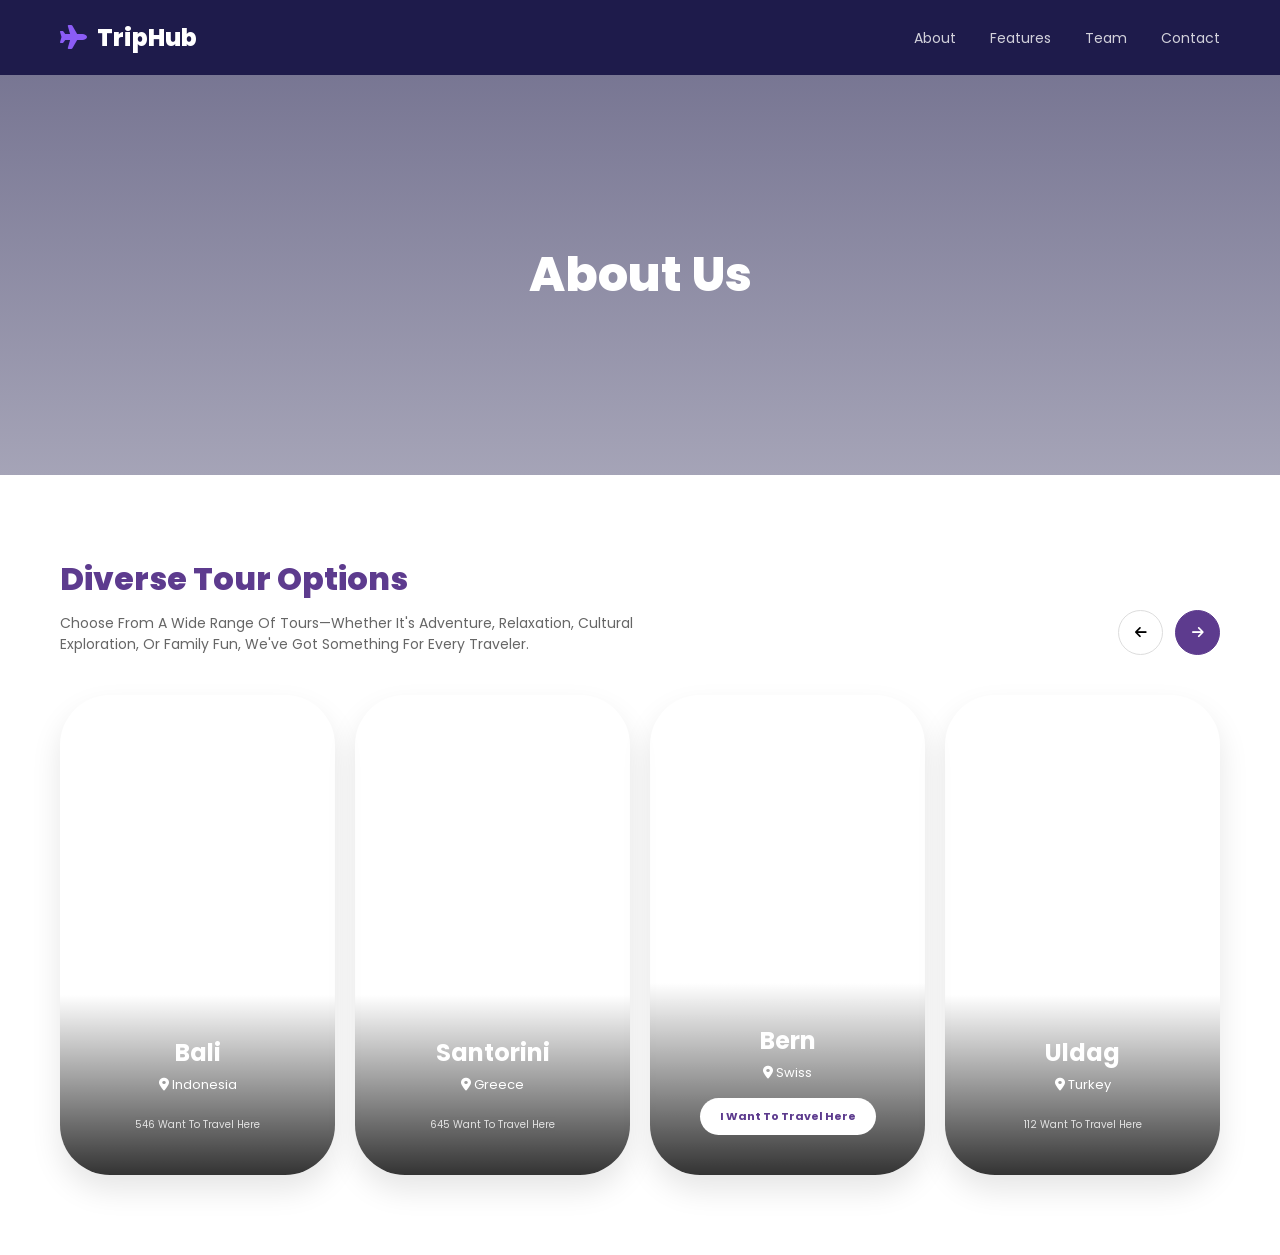
<file: index.html>
<!DOCTYPE html>
<html lang="en">
<head>
    <meta charset="UTF-8">
    <meta name="viewport" content="width=device-width, initial-scale=1.0">
    <title>TripHub - Diverse Tour Options</title>
    <link href="https://fonts.googleapis.com/css2?family=Poppins:wght@400;600;800&display=swap" rel="stylesheet">
    <link rel="stylesheet" href="https://cdnjs.cloudflare.com/ajax/libs/font-awesome/6.0.0/css/all.min.css">
    
    <style>
        /* --- CORE STYLES --- */
        :root {
            --primary-purple: #5D3B8E;
            --dark-navy: #1e1b4b;
            --text-muted: #666;
            --white: #ffffff;
        }

        * {
            margin: 0;
            padding: 0;
            box-sizing: border-box;
            font-family: 'Poppins', sans-serif;
        }

        body { background-color: var(--white); overflow-x: hidden; }

        .container {
            max-width: 1200px;
            margin: 0 auto;
            padding: 0 20px;
        }

        /* --- NAVIGATION --- */
        .header {
            background-color: var(--dark-navy);
            padding: 20px 0;
            color: var(--white);
            position: sticky;
            top: 0;
            z-index: 1000;
        }

        .header-container {
            display: flex;
            justify-content: space-between;
            align-items: center;
        }

        .logo { font-size: 24px; font-weight: 800; display: flex; align-items: center; gap: 10px; }
        .plane-icon { color: #8b5cf6; }

        .nav-menu a {
            color: rgba(255, 255, 255, 0.8);
            text-decoration: none;
            margin-left: 30px;
            font-size: 14px;
            transition: 0.3s;
        }

        .nav-menu a:hover { color: var(--white); }

        /* --- HERO SECTION --- */
        .hero {
            height: 400px;
            background: linear-gradient(rgba(30, 27, 75, 0.6), rgba(30, 27, 75, 0.4)), 
                        url('https://images.unsplash.com/photo-1488646953014-85cb44e25828?w=1600&q=80');
            background-size: cover;
            background-position: center;
            display: flex;
            align-items: center;
            justify-content: center;
            color: var(--white);
            text-align: center;
        }

        .hero-title { font-size: 48px; font-weight: 800; }

        /* --- DIVERSE TOUR OPTIONS (THE PILL CARDS) --- */
        .tour-options { padding: 80px 0; }

        .section-header-flex {
            display: flex;
            justify-content: space-between;
            align-items: flex-end;
            margin-bottom: 40px;
        }

        .section-title { color: var(--primary-purple); font-size: 32px; font-weight: 800; margin-bottom: 10px; }
        .section-subtitle { color: var(--text-muted); max-width: 600px; font-size: 14px; }

        .slider-controls { display: flex; gap: 12px; }
        .ctrl-btn {
            width: 45px;
            height: 45px;
            border-radius: 50%;
            border: 1px solid #ddd;
            background: white;
            cursor: pointer;
            display: flex;
            align-items: center;
            justify-content: center;
        }

        .ctrl-btn.active { background: var(--primary-purple); color: white; border-color: var(--primary-purple); }

        /* The Grid Layout */
        .tours-grid {
            display: flex;
            justify-content: space-between;
            gap: 20px;
        }

        .tour-card { flex: 1; transition: 0.3s; }
        .tour-card:hover { transform: translateY(-10px); }

        /* PILL SHAPE LOGIC */
        .tour-img-wrapper {
            height: 480px;
            border-radius: 50px; /* The pill effect */
            background-size: cover;
            background-position: center;
            position: relative;
            overflow: hidden;
            box-shadow: 0 15px 30px rgba(0,0,0,0.1);
        }

        .tour-overlay {
            position: absolute;
            bottom: 0;
            width: 100%;
            padding: 40px 20px;
            background: linear-gradient(transparent, rgba(0,0,0,0.8));
            color: white;
            text-align: center;
        }

        .tour-overlay h3 { font-size: 24px; font-weight: 700; margin-bottom: 5px; }
        .location { font-size: 13px; margin-bottom: 15px; display: block; }
        
        .travel-btn {
            background: white;
            color: var(--primary-purple);
            border: none;
            padding: 10px 20px;
            border-radius: 25px;
            font-size: 11px;
            font-weight: 700;
            cursor: pointer;
        }

        .stats-text { font-size: 10px; opacity: 0.8; }

        /* --- RESPONSIVE --- */
        @media (max-width: 992px) {
            .tours-grid { flex-wrap: wrap; }
            .tour-card { flex: 0 0 calc(50% - 10px); margin-bottom: 20px; }
        }
        @media (max-width: 600px) {
            .tour-card { flex: 0 0 100%; }
            .section-header-flex { flex-direction: column; align-items: flex-start; gap: 20px; }
        }
    </style>
</head>
<body>

    <header class="header">
        <div class="container header-container">
            <div class="logo">
                <span class="plane-icon"><i class="fas fa-plane"></i></span>
                <span>TripHub</span>
            </div>
            <nav class="nav-menu">
                <a href="#">About</a>
                <a href="#">Features</a>
                <a href="#">Team</a>
                <a href="#">Contact</a>
            </nav>
        </div>
    </header>

    <section class="hero">
        <h1 class="hero-title">About Us</h1>
    </section>

    <section class="tour-options">
        <div class="container">
            
            <div class="section-header-flex">
                <div class="header-content">
                    <h2 class="section-title">Diverse Tour Options</h2>
                    <p class="section-subtitle">Choose From A Wide Range Of Tours—Whether It's Adventure, Relaxation, Cultural Exploration, Or Family Fun, We've Got Something For Every Traveler.</p>
                </div>
                <div class="slider-controls">
                    <button class="ctrl-btn"><i class="fas fa-arrow-left"></i></button>
                    <button class="ctrl-btn active"><i class="fas fa-arrow-right"></i></button>
                </div>
            </div>

            <div class="tours-grid">
                <div class="tour-card">
                    <div class="tour-img-wrapper" style="background-image: url('https://images.unsplash.com/photo-1537996194471-e657df975ab4?w=500&q=80');">
                        <div class="tour-overlay">
                            <h3>Bali</h3>
                            <span class="location"><i class="fas fa-map-marker-alt"></i> Indonesia</span>
                            <span class="stats-text">546 Want To Travel Here</span>
                        </div>
                    </div>
                </div>

                <div class="tour-card">
                    <div class="tour-img-wrapper" style="background-image: url('https://images.unsplash.com/photo-1570077188670-e3a8d69ac628?w=500&q=80');">
                        <div class="tour-overlay">
                            <h3>Santorini</h3>
                            <span class="location"><i class="fas fa-map-marker-alt"></i> Greece</span>
                            <span class="stats-text">645 Want To Travel Here</span>
                        </div>
                    </div>
                </div>

                <div class="tour-card">
                    <div class="tour-img-wrapper" style="background-image: url('https://images.unsplash.com/photo-1534447677768-be436bb09401?w=500&q=80');">
                        <div class="tour-overlay">
                            <h3>Bern</h3>
                            <span class="location"><i class="fas fa-map-marker-alt"></i> Swiss</span>
                            <button class="travel-btn">I Want To Travel Here</button>
                        </div>
                    </div>
                </div>

                <div class="tour-card">
                    <div class="tour-img-wrapper" style="background-image: url('https://images.unsplash.com/photo-1524231757912-21f4fe3a7200?w=500&q=80');">
                        <div class="tour-overlay">
                            <h3>Uldag</h3>
                            <span class="location"><i class="fas fa-map-marker-alt"></i> Turkey</span>
                            <span class="stats-text">112 Want To Travel Here</span>
                        </div>
                    </div>
                </div>
            </div>

        </div>
    </section>

</body>
</html>
</file>
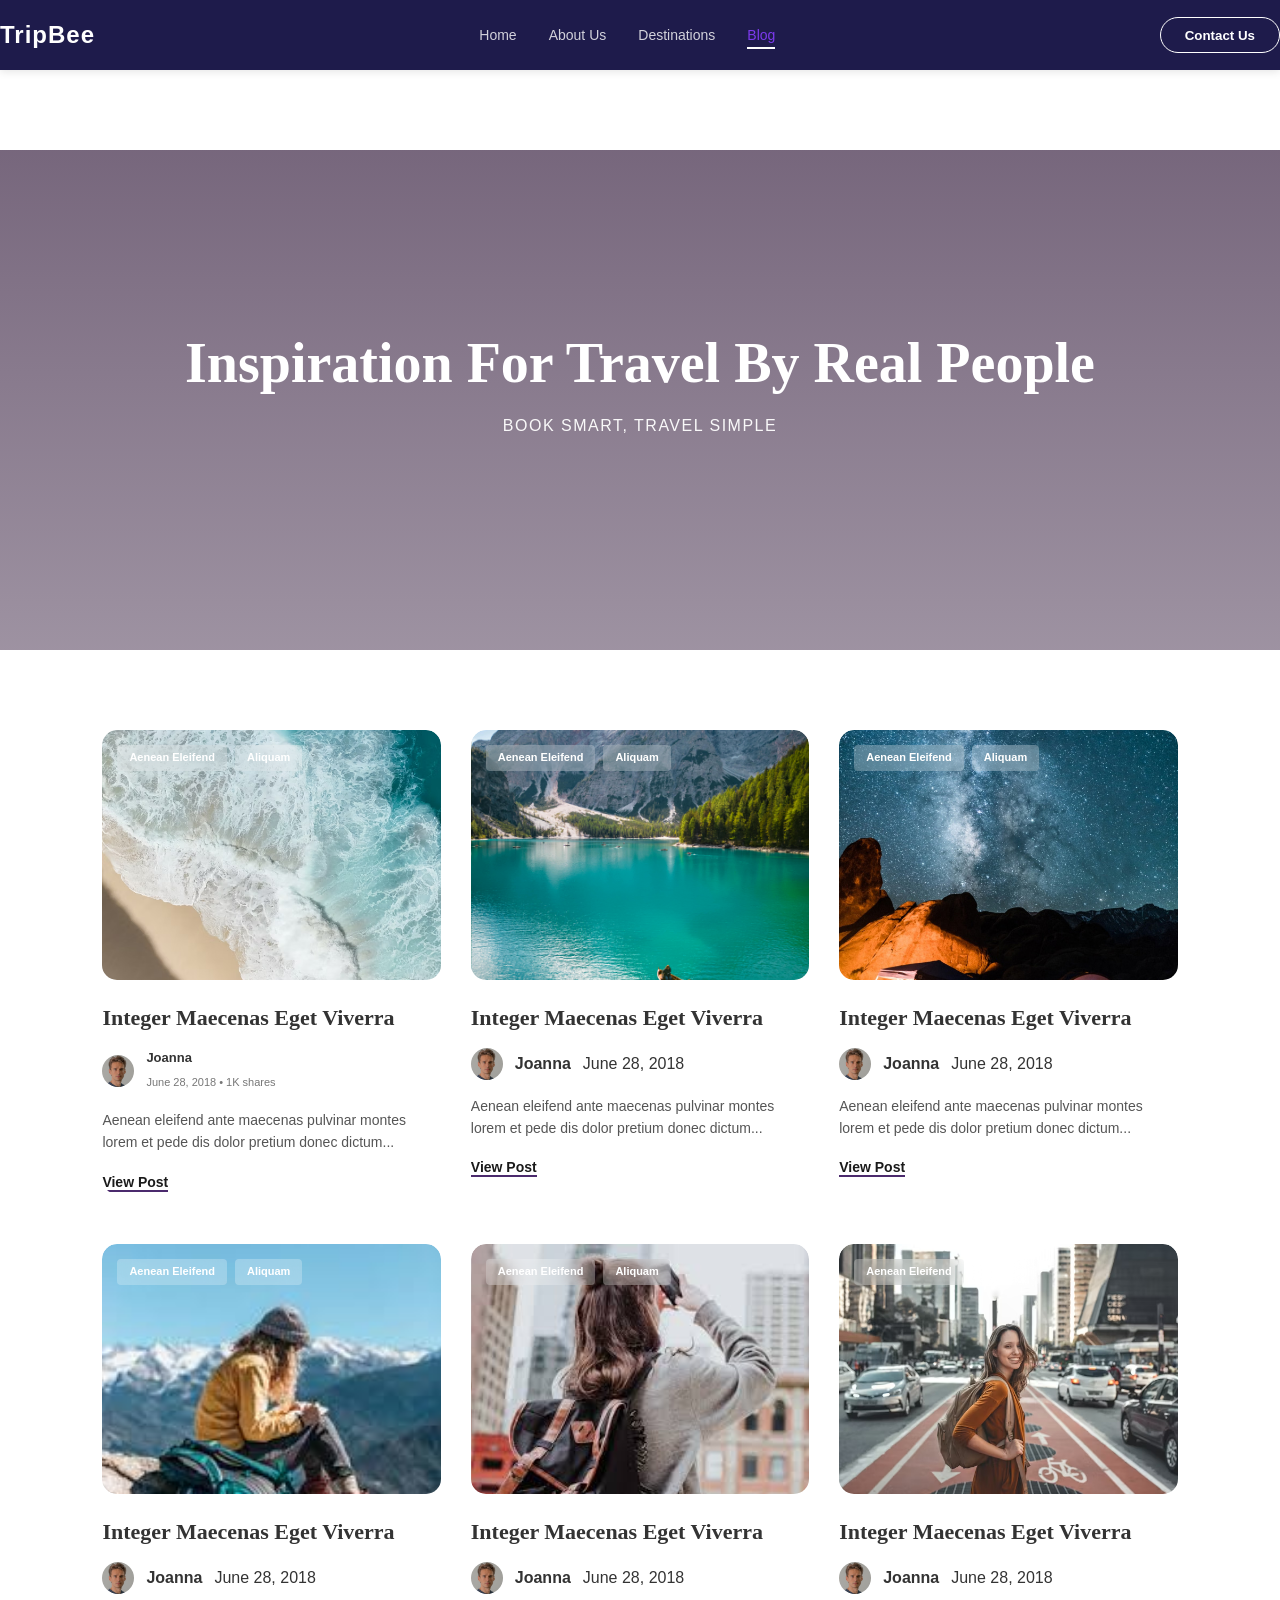
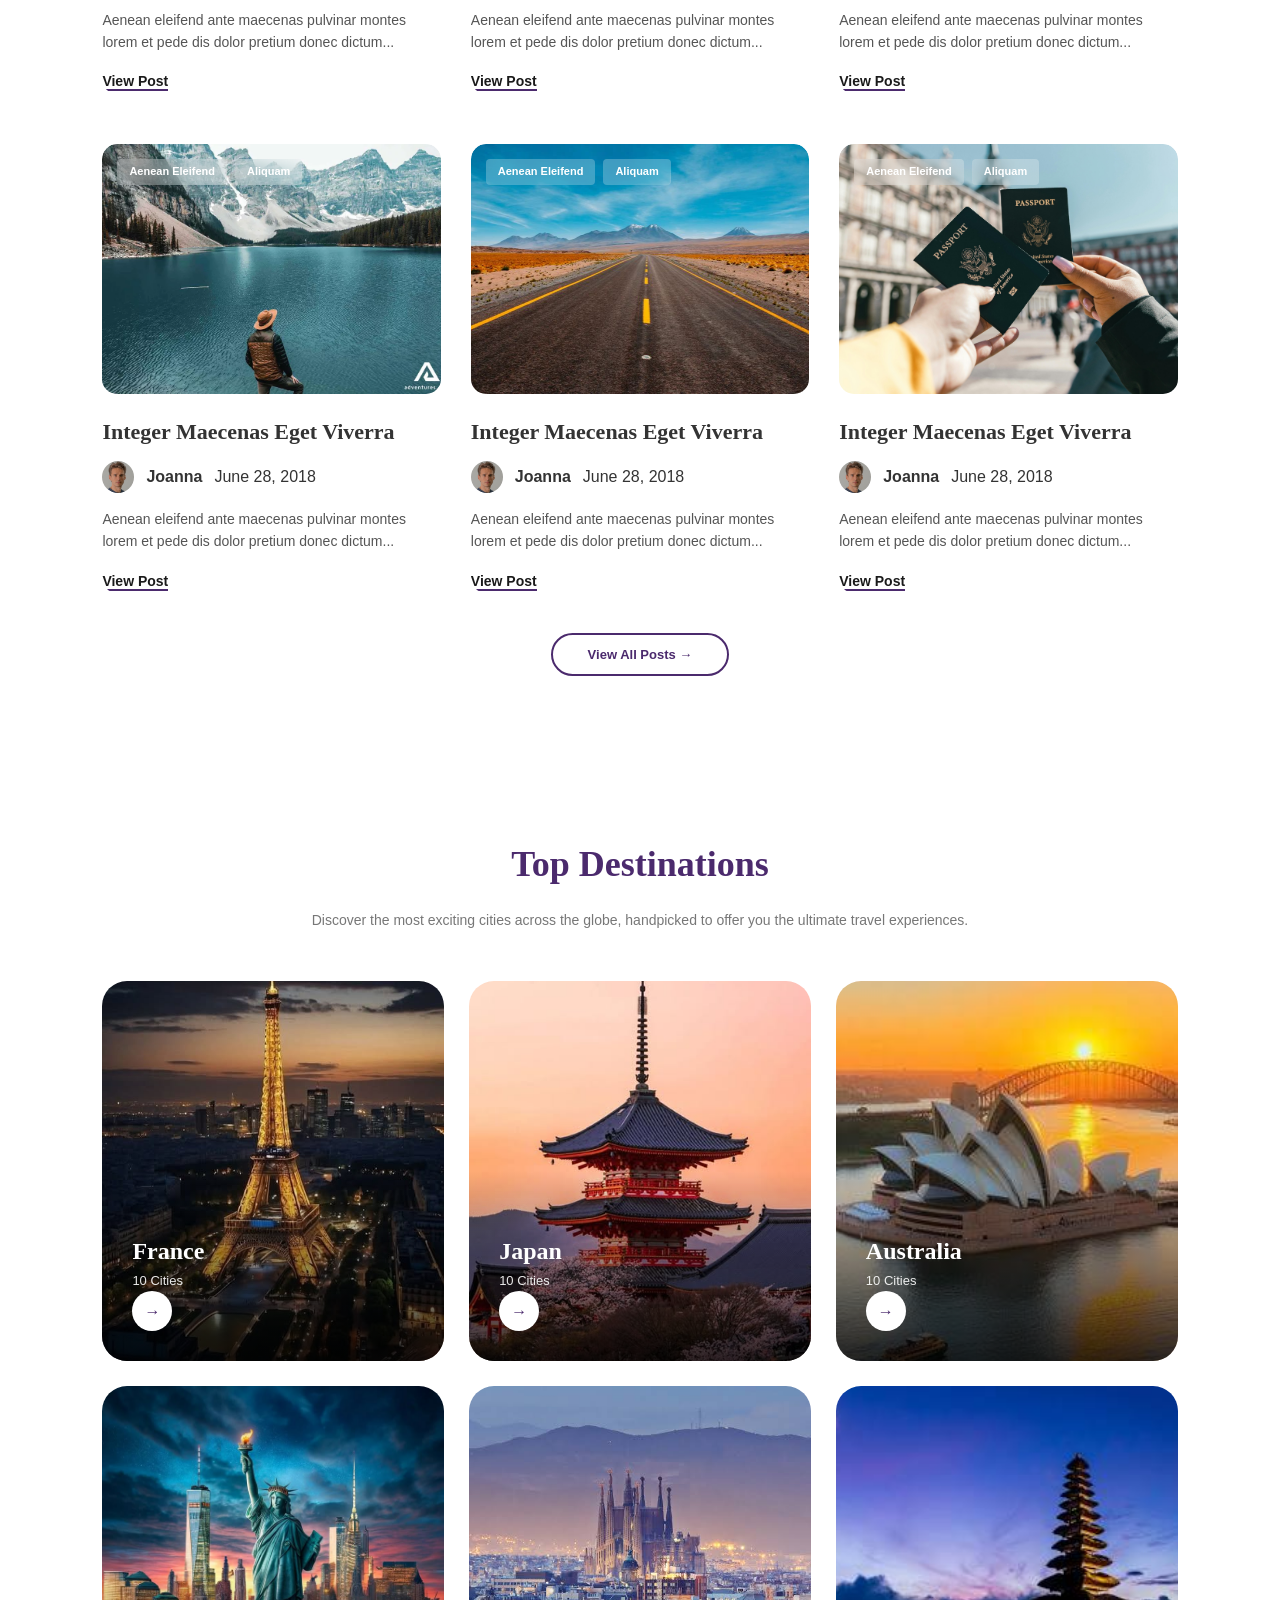
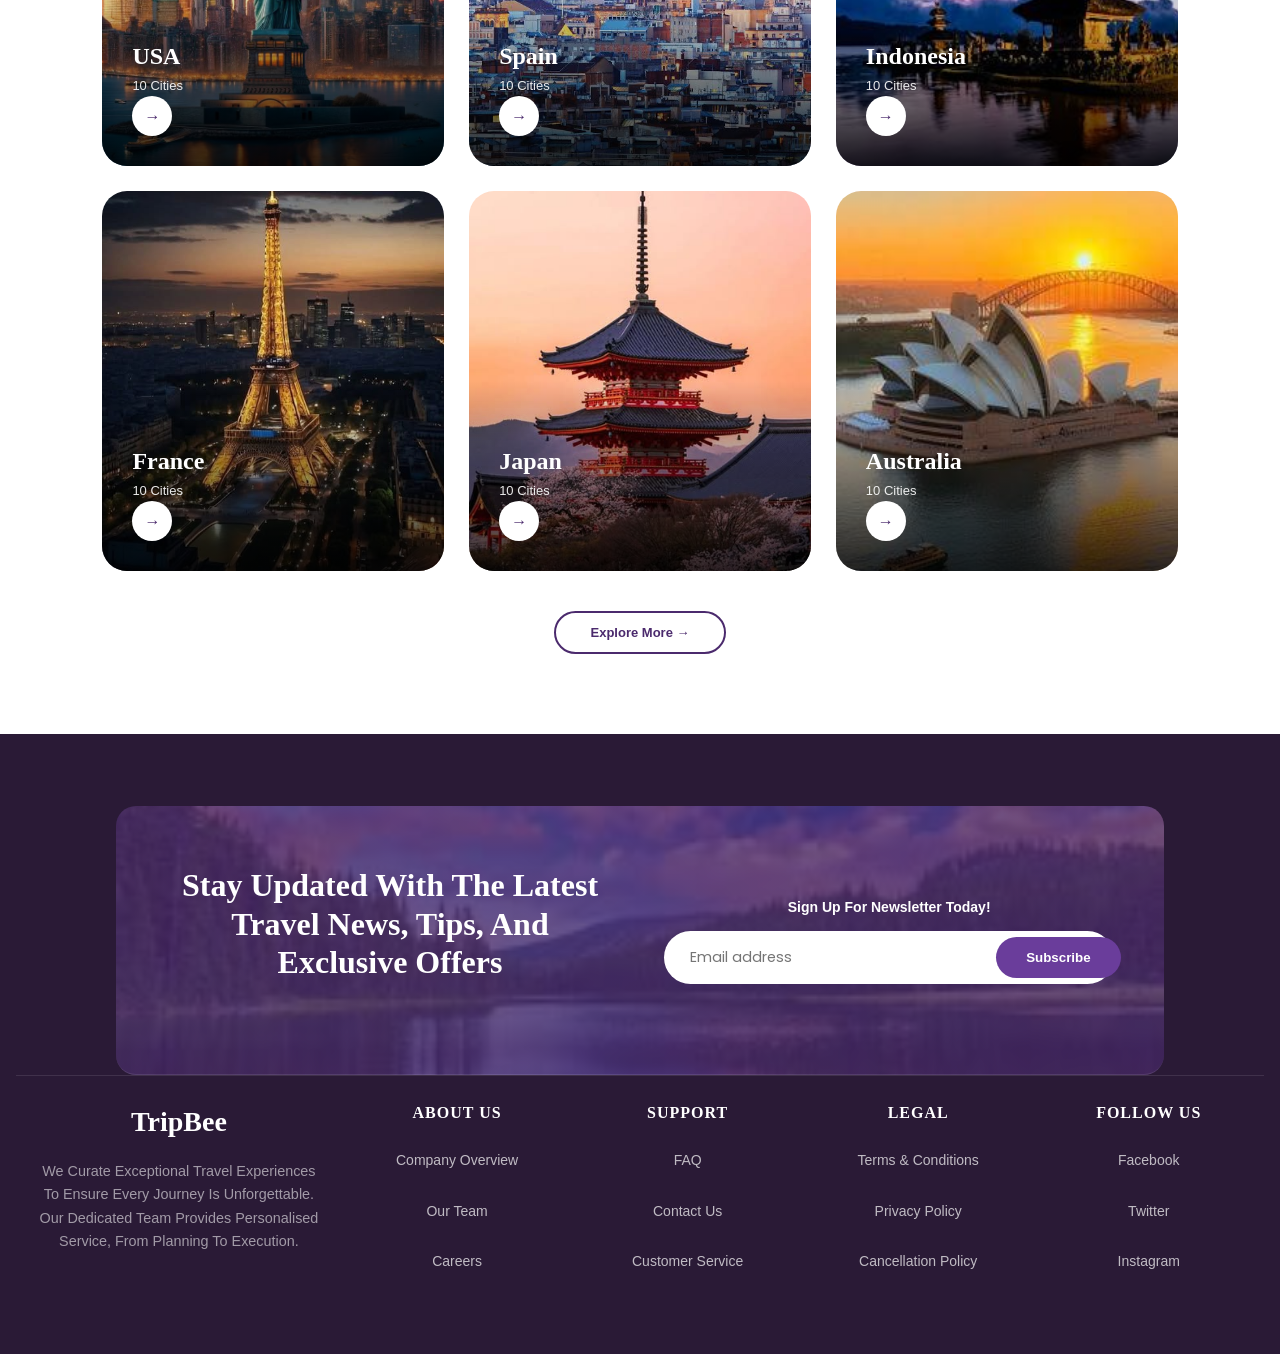
<file: blog.html>
<!DOCTYPE html>
<html lang="en">
<head>
    <meta charset="UTF-8">
    <meta name="viewport" content="width=device-width, initial-scale=1.0">
    <title>TripBee | Travel Inspiration & Destinations</title>
    <link rel="stylesheet" href="style.css">
    <link href="https://fonts.googleapis.com/css2?family=Poppins:wght@300;400;500;600;700;800;900&display=swap" rel="stylesheet">
</head>
<body>

    <header class="navbar">
        <div class="logo">TripBee</div>
        <nav aria-label="Main Navigation">
            <ul class="nav-links">
                <li><a href="index.html">Home</a></li>
                <li><a href="about.html">About Us</a></li>
                <li><a href="#">Destinations</a></li>
                <li><a href="blog.html" class="active">Blog</a></li>
            </ul>
        </nav>
        <button class="btn-contact">Contact Us</button>
    </header>

    <section class="hero">
        <div class="hero-content">
            <h1>Inspiration For Travel By Real People</h1>
            <p>Book Smart, Travel Simple</p>
        </div>
    </section>

    <section class="blog-container">
        <div class="blog-grid">
            <article class="blog-card">
                <div class="card-img" style="background-image: url('images/card1.avif');">
                    <div class="tags">
                        <span class="tag">Aenean Eleifend</span>
                        <span class="tag">Aliquam</span>
                    </div>
                </div>
                <div class="card-body">
                    <h3>Integer Maecenas Eget Viverra</h3>
                    <div class="meta">
                        <img src="images/joanna.webp" alt="Joanna's profile" class="author-img">
                        <div class="meta-info">
                            <strong>Joanna</strong> 
                            <span>June 28, 2018 • 1K shares</span>
                        </div>
                    </div>
                    <p>Aenean eleifend ante maecenas pulvinar montes lorem et pede dis dolor pretium donec dictum...</p>
                    <a href="#" class="view-post">View Post</a>
                </div>
            </article>

            <article class="blog-card">
                <div class="card-img" style="background-image: url('images/card2.jpg');">
                    <div class="tags"><span class="tag">Aenean Eleifend</span><span class="tag">Aliquam</span></div>
                </div>
                <div class="card-body">
                    <h3>Integer Maecenas Eget Viverra</h3>
                    <div class="meta"><img src="images/joanna.webp" alt="author" class="author-img"><strong>Joanna</strong> <span>June 28, 2018</span></div>
                    <p>Aenean eleifend ante maecenas pulvinar montes lorem et pede dis dolor pretium donec dictum...</p>
                    <a href="#" class="view-post">View Post</a>
                </div>
            </article>

            <article class="blog-card">
                <div class="card-img" style="background-image: url('images/card3.jpg');">
                    <div class="tags"><span class="tag">Aenean Eleifend</span><span class="tag">Aliquam</span></div>
                </div>
                <div class="card-body">
                    <h3>Integer Maecenas Eget Viverra</h3>
                    <div class="meta"><img src="images/joanna.webp" alt="author" class="author-img"><strong>Joanna</strong> <span>June 28, 2018</span></div>
                    <p>Aenean eleifend ante maecenas pulvinar montes lorem et pede dis dolor pretium donec dictum...</p>
                    <a href="#" class="view-post">View Post</a>
                </div>
            </article>

            <article class="blog-card">
                <div class="card-img" style="background-image: url('images/card4.jpg');">
                    <div class="tags"><span class="tag">Aenean Eleifend</span><span class="tag">Aliquam</span></div>
                </div>
                <div class="card-body">
                    <h3>Integer Maecenas Eget Viverra</h3>
                    <div class="meta"><img src="images/joanna.webp" alt="author" class="author-img"><strong>Joanna</strong> <span>June 28, 2018</span></div>
                    <p>Aenean eleifend ante maecenas pulvinar montes lorem et pede dis dolor pretium donec dictum...</p>
                    <a href="#" class="view-post">View Post</a>
                </div>
            </article>

            <article class="blog-card">
                <div class="card-img" style="background-image: url('images/card5.jpg');">
                    <div class="tags"><span class="tag">Aenean Eleifend</span><span class="tag">Aliquam</span></div>
                </div>
                <div class="card-body">
                    <h3>Integer Maecenas Eget Viverra</h3>
                    <div class="meta"><img src="images/joanna.webp" alt="author" class="author-img"><strong>Joanna</strong> <span>June 28, 2018</span></div>
                    <p>Aenean eleifend ante maecenas pulvinar montes lorem et pede dis dolor pretium donec dictum...</p>
                    <a href="#" class="view-post">View Post</a>
                </div>
            </article>

            <article class="blog-card">
                <div class="card-img" style="background-image: url('images/card6.avif');">
                    <div class="tags"><span class="tag">Aenean Eleifend</span><span class="tag">Aliquam</span></div>
                </div>
                <div class="card-body">
                    <h3>Integer Maecenas Eget Viverra</h3>
                    <div class="meta"><img src="images/joanna.webp" alt="author" class="author-img"><strong>Joanna</strong> <span>June 28, 2018</span></div>
                    <p>Aenean eleifend ante maecenas pulvinar montes lorem et pede dis dolor pretium donec dictum...</p>
                    <a href="#" class="view-post">View Post</a>
                </div>
            </article>

            <article class="blog-card">
                <div class="card-img" style="background-image: url('images/card7.webp');">
                    <div class="tags"><span class="tag">Aenean Eleifend</span><span class="tag">Aliquam</span></div>
                </div>
                <div class="card-body">
                    <h3>Integer Maecenas Eget Viverra</h3>
                    <div class="meta"><img src="images/joanna.webp" alt="author" class="author-img"><strong>Joanna</strong> <span>June 28, 2018</span></div>
                    <p>Aenean eleifend ante maecenas pulvinar montes lorem et pede dis dolor pretium donec dictum...</p>
                    <a href="#" class="view-post">View Post</a>
                </div>
            </article>

            <article class="blog-card">
                <div class="card-img" style="background-image: url('images/card8.jpg');">
                    <div class="tags"><span class="tag">Aenean Eleifend</span><span class="tag">Aliquam</span></div>
                </div>
                <div class="card-body">
                    <h3>Integer Maecenas Eget Viverra</h3>
                    <div class="meta"><img src="images/joanna.webp" alt="author" class="author-img"><strong>Joanna</strong> <span>June 28, 2018</span></div>
                    <p>Aenean eleifend ante maecenas pulvinar montes lorem et pede dis dolor pretium donec dictum...</p>
                    <a href="#" class="view-post">View Post</a>
                </div>
            </article>

            <article class="blog-card">
                <div class="card-img" style="background-image: url('images/card9.jpg');">
                    <div class="tags"><span class="tag">Aenean Eleifend</span><span class="tag">Aliquam</span></div>
                </div>
                <div class="card-body">
                    <h3>Integer Maecenas Eget Viverra</h3>
                    <div class="meta"><img src="images/joanna.webp" alt="author" class="author-img"><strong>Joanna</strong> <span>June 28, 2018</span></div>
                    <p>Aenean eleifend ante maecenas pulvinar montes lorem et pede dis dolor pretium donec dictum...</p>
                    <a href="#" class="view-post">View Post</a>
                </div>
            </article>
        </div>
        <div class="center-btn">
            <button class="btn-purple-outline">View All Posts &rarr;</button>
        </div>
    </section>

    <section class="destinations">
        <div class="destinations-header">
            <h2>Top Destinations</h2>
            <p>Discover the most exciting cities across the globe, handpicked to offer you the ultimate travel experiences.</p>
        </div>
        <div class="destination-grid">
            <div class="dest-card" style="background-image: url('images/france.jpg');">
                <div class="dest-overlay">
                    <div class="dest-info"><h3>France</h3><p>10 Cities</p></div>
                    <div class="dest-arrow">&rarr;</div>
                </div>
            </div>
            <div class="dest-card" style="background-image: url('images/japan.jpg');">
                <div class="dest-overlay">
                    <div class="dest-info"><h3>Japan</h3><p>10 Cities</p></div>
                    <div class="dest-arrow">&rarr;</div>
                </div>
            </div>
            <div class="dest-card" style="background-image: url('images/australia.jpg');">
                <div class="dest-overlay">
                    <div class="dest-info"><h3>Australia</h3><p>10 Cities</p></div>
                    <div class="dest-arrow">&rarr;</div>
                </div>
            </div>
            <div class="dest-card" style="background-image: url('images/usa.jpg');">
                <div class="dest-overlay">
                    <div class="dest-info"><h3>USA</h3><p>10 Cities</p></div>
                    <div class="dest-arrow">&rarr;</div>
                </div>
            </div>
            <div class="dest-card" style="background-image: url('images/spain.jpg');">
                <div class="dest-overlay">
                    <div class="dest-info"><h3>Spain</h3><p>10 Cities</p></div>
                    <div class="dest-arrow">&rarr;</div>
                </div>
            </div>
            <div class="dest-card" style="background-image: url('images/indonesia.jpg');">
                <div class="dest-overlay">
                    <div class="dest-info"><h3>Indonesia</h3><p>10 Cities</p></div>
                    <div class="dest-arrow">&rarr;</div>
                </div>
            </div>
            <div class="dest-card" style="background-image: url('images/france.jpg');">
                <div class="dest-overlay">
                    <div class="dest-info"><h3>France</h3><p>10 Cities</p></div>
                    <div class="dest-arrow">&rarr;</div>
                </div>
            </div>
            <div class="dest-card" style="background-image: url('images/japan.jpg');">
                <div class="dest-overlay">
                    <div class="dest-info"><h3>Japan</h3><p>10 Cities</p></div>
                    <div class="dest-arrow">&rarr;</div>
                </div>
            </div>
            <div class="dest-card" style="background-image: url('images/australia.jpg');">
                <div class="dest-overlay">
                    <div class="dest-info"><h3>Australia</h3><p>10 Cities</p></div>
                    <div class="dest-arrow">&rarr;</div>
                </div>
            </div>
        </div>
        <div class="center-btn">
            <button class="btn-purple-outline">Explore More &rarr;</button>
        </div>
    </section>

   <footer class="footer">
    <div class="newsletter-section">
        <div class="newsletter-content">
            <div class="newsletter-text">
                <h2>Stay Updated With The Latest Travel News, Tips, And Exclusive Offers</h2>
            </div>
            <div class="newsletter-form-container">
                <p>Sign Up For Newsletter Today!</p>
                <form class="subscribe-box">
                    <input type="email" placeholder="Email address" required>
                    <button type="submit">Subscribe</button>
                </form>
            </div>
        </div>
    </div>

    <div class="footer-bottom">
        <div class="footer-links">
            <div class="footer-col brand">
                <h3>TripBee</h3>
                <p>We Curate Exceptional Travel Experiences To Ensure Every Journey Is Unforgettable. Our Dedicated Team Provides Personalised Service, From Planning To Execution.</p>
            </div>
            <div class="footer-col">
                <h4>About us</h4>
                <ul>
                    <li><a href="#">Company Overview</a></li>
                    <li><a href="#">Our Team</a></li>
                    <li><a href="#">Careers</a></li>
                </ul>
            </div>
            <div class="footer-col">
                <h4>Support</h4>
                <ul>
                    <li><a href="#">FAQ</a></li>
                    <li><a href="#">Contact Us</a></li>
                    <li><a href="#">Customer Service</a></li>
                </ul>
            </div>
            <div class="footer-col">
                <h4>legal</h4>
                <ul>
                    <li><a href="#">Terms & Conditions</a></li>
                    <li><a href="#">Privacy Policy</a></li>
                    <li><a href="#">Cancellation Policy</a></li>
                </ul>
            </div>
            <div class="footer-col">
                <h4>Follow us</h4>
                <ul class="social-links">
                    <li><a href="#">Facebook</a></li>
                    <li><a href="#">Twitter</a></li>
                    <li><a href="#">Instagram</a></li>
                </ul>
            </div>
        </div>
    </div>
</footer>

</body>
</html>
</file>
<file: style.css>
/* --- VARIABLES & RESET --- */
:root {
    --purple: #4b2a6d;
    --light-purple: #6a3d9b;
    --dark: #1a1a1a;
    --gray: #777;
    --white: #ffffff;
}

* { margin: 0; padding: 0; box-sizing: border-box; }

body {
    font-family: 'Poppins', sans-serif;
    color: var(--dark);
    line-height: 1.6;
    overflow-x: hidden;
}

/* --- NAVIGATION --- */
.navbar {
    display: flex;
    justify-content: space-between;
    align-items: center;
    padding: 25px 8%;
    position: absolute;
    width: 100%;
    z-index: 100;
    color: var(--white);
}

.logo { font-size: 26px; font-weight: 800; letter-spacing: 1px; }
.nav-links { display: flex; list-style: none; gap: 35px; }
.nav-links a { color: var(--white); text-decoration: none; font-size: 14px; font-weight: 500; }
.nav-links a.active { border-bottom: 2px solid var(--white); padding-bottom: 4px; }

.btn-contact {
    background: transparent;
    border: 1px solid var(--white);
    color: var(--white);
    padding: 10px 25px;
    border-radius: 25px;
    font-weight: 600;
    cursor: pointer;
}

/* --- HERO --- */
.hero {
    height: 70vh;
    background: linear-gradient(rgba(0,0,0,0.4), rgba(0,0,0,0.4)), 
                url('./images/blogbg.avif') center/cover no-repeat;
    display: flex;
    justify-content: center;
    align-items: center;
    text-align: center;
    color: var(--white);
}

.hero h1 { font-size: 3.8rem; font-weight: 900; line-height: 1.1; margin-bottom: 10px; }
.hero p { font-size: 16px; font-weight: 500; letter-spacing: 1.5px; text-transform: uppercase; }

/* --- BLOG GRID --- */
.blog-container { padding: 80px 8%; }
.blog-grid { display: grid; grid-template-columns: repeat(3, 1fr); gap: 50px 30px; }
.blog-card { border-radius: 15px; overflow: hidden; }

.card-img {
    height: 250px;
    position: relative;
    border-radius: 15px;
    background-size: cover;
    background-position: center;
}

.tags { position: absolute; top: 15px; left: 15px; display: flex; gap: 8px; }
.tag {
    background: rgba(255,255,255,0.25);
    backdrop-filter: blur(10px);
    padding: 4px 12px;
    font-size: 11px;
    color: var(--white);
    border-radius: 4px;
    font-weight: 700;
}

.card-body h3 { margin: 20px 0 12px; font-size: 22px; font-weight: 800; }
.meta { display: flex; align-items: center; gap: 12px; margin-bottom: 15px; }
.author-img { border-radius: 50%; width: 32px; height: 32px; }
.meta-info strong { font-size: 13px; display: block; }
.meta-info span { font-size: 11px; color: var(--gray); }
.card-body p { font-size: 14px; color: #555; margin-bottom: 15px; }

.view-post {
    color: var(--dark);
    font-weight: 800;
    text-decoration: none;
    border-bottom: 2px solid var(--purple);
    font-size: 14px;
}

/* --- DESTINATIONS --- */
.destinations { padding: 80px 8%; background: #fff; text-align: center; }
.destinations-header h2 { font-size: 36px; color: var(--purple); font-weight: 900; }
.destinations-header p { color: var(--gray); max-width: 700px; margin: 15px auto 50px; font-size: 14px; }

.destination-grid { display: grid; grid-template-columns: repeat(3, 1fr); gap: 25px; }

.dest-card {
    height: 380px;
    border-radius: 25px;
    background-size: cover;
    background-position: center;
    position: relative;
    display: flex;
    align-items: flex-end;
    padding: 30px;
    color: var(--white);
    overflow: hidden;
}

.dest-card::before {
    content: '';
    position: absolute;
    top: 0; left: 0; width: 100%; height: 100%;
    background: linear-gradient(transparent 50%, rgba(0,0,0,0.8));
}

.dest-info { position: relative; z-index: 2; text-align: left; flex-grow: 1; }
.dest-info h3 { font-size: 24px; font-weight: 700; }
.dest-info p { font-size: 13px; opacity: 0.9; }

.dest-arrow {
    position: relative;
    z-index: 2;
    background: var(--white);
    color: var(--purple);
    width: 40px;
    height: 40px;
    border-radius: 50%;
    display: flex;
    align-items: center;
    justify-content: center;
    font-weight: bold;
}

/* --- NEWSLETTER SECTION (MATCHES 2ND PIC) --- */
.newsletter-section {
    background: linear-gradient(rgba(75, 42, 109, 0.8), rgba(75, 42, 109, 0.8)), 
                url('./images/download.jpg') center/cover no-repeat !important;
    padding: 60px 50px !important;
    margin: 40px 8% 0 !important;
    border-radius: 20px !important;
    color: var(--white) !important;
    position: relative;
    z-index: 5;
}

.newsletter-content {
    display: flex !important;
    justify-content: space-between !important;
    align-items: center !important;
    gap: 50px !important;
    max-width: 1200px;
    margin: 0 auto;
}

.newsletter-text { flex: 1.2 !important; }

.newsletter-text h2 {
    font-size: 32px !important;
    font-weight: 800 !important;
    max-width: 550px !important;
    line-height: 1.2 !important;
}

.newsletter-form-container { flex: 1 !important; }
.newsletter-form-container p { margin-bottom: 12px !important; font-weight: 600; font-size: 14px; }

.subscribe-box {
    background: var(--white) !important;
    padding: 6px !important;
    border-radius: 50px !important;
    display: flex !important;
    width: 100% !important;
    max-width: 450px !important;
}

.subscribe-box input {
    border: none !important;
    padding: 10px 20px !important;
    flex: 1 !important;
    border-radius: 50px !important;
    outline: none !important;
}

.subscribe-box button {
    background: var(--light-purple) !important;
    color: var(--white) !important;
    border: none !important;
    padding: 12px 30px !important;
    border-radius: 50px !important;
    font-weight: 700 !important;
    cursor: pointer !important;
}

/* --- FOOTER BOTTOM --- */
.footer { background: var(--purple); color: var(--white); padding-top: 40px; }
.footer-bottom { padding: 60px 8% 40px; }

.footer-links {
    display: grid;
    grid-template-columns: 1.5fr repeat(4, 1fr);
    gap: 40px;
}

.brand h3 { font-size: 28px; font-weight: 800; margin-bottom: 20px; }
.brand p { font-size: 14px; opacity: 0.8; line-height: 1.7; }

.footer-col h4 { 
    font-size: 16px; 
    text-transform: uppercase; 
    margin-bottom: 25px; 
    font-weight: 700; 
    letter-spacing: 1px;
}

.footer-col ul { list-style: none; }
.footer-col ul li { margin-bottom: 12px; }
.footer-col ul li a { color: var(--white); text-decoration: none; font-size: 14px; opacity: 0.7; transition: 0.3s; }
.footer-col ul li a:hover { opacity: 1; }

/* --- UTILITY --- */
.center-btn { text-align: center; margin-top: 40px; }
.btn-purple-outline {
    background: transparent;
    border: 2px solid var(--purple);
    color: var(--purple);
    padding: 12px 35px;
    border-radius: 50px;
    font-weight: 800;
    cursor: pointer;
    font-size: 13px;
    transition: 0.3s;
}
.btn-purple-outline:hover { background: var(--purple); color: var(--white); }

/* --- RESPONSIVE --- */
@media (max-width: 1100px) {
    .blog-grid, .destination-grid { grid-template-columns: repeat(2, 1fr); }
    .newsletter-content { flex-direction: column !important; text-align: center; }
    .newsletter-text h2 { max-width: 100% !important; margin: 0 auto; }
}

@media (max-width: 768px) {
    .navbar { flex-direction: column; position: relative; background: var(--purple); gap: 15px; }
    .hero h1 { font-size: 2.5rem; }
    .blog-grid, .destination-grid, .footer-links { grid-template-columns: 1fr; }
    .footer-links { text-align: center; }
    .subscribe-box { width: 100%; }
}

/* ==================== RESET & VARIABLES ==================== */
* {
    margin: 0;
    padding: 0;
    box-sizing: border-box;
}

:root {
    --primary-color: #7c3aed;
    --primary-dark: #6d28d9;
    --secondary-color: #1e1b4b;
    --accent-color: #8b5cf6;
    --text-color: #1f2937;
    --text-light: #6b7280;
    --bg-light: #f9fafb;
    --border-color: #e5e7eb;
    --white: #ffffff;
}

html {
    scroll-behavior: smooth;
}

body {
    font-family: 'Poppins', sans-serif;
    color: var(--text-color);
    background-color: var(--white);
    line-height: 1.6;
}

.container {
    max-width: 1200px;
    margin: 0 auto;
    padding: 0 20px;
}

/* ==================== NAVIGATION ==================== */
.navbar {
    position: sticky;
    top: 0;
    background-color: var(--secondary-color);
    color: var(--white);
    padding: 1rem 0;
    z-index: 1000;
    box-shadow: 0 2px 8px rgba(0, 0, 0, 0.1);
}

.nav-container {
    max-width: 1200px;
    margin: 0 auto;
    padding: 0 20px;
    display: flex;
    justify-content: space-between;
    align-items: center;
}

.logo {
    font-size: 1.8rem;
    font-weight: 800;
    color: var(--white);
}

.nav-links {
    display: flex;
    list-style: none;
    gap: 2rem;
}

.nav-links a {
    color: rgba(255, 255, 255, 0.8);
    text-decoration: none;
    font-weight: 500;
    transition: color 0.3s ease;
}

.nav-links a:hover,
.nav-links a.active {
    color: var(--primary-color);
}

.btn-contact {
    background-color: transparent;
    color: var(--white);
    border: 1.5px solid var(--white);
    padding: 0.6rem 1.5rem;
    border-radius: 50px;
    cursor: pointer;
    font-weight: 600;
    transition: all 0.3s ease;
}

.btn-contact:hover {
    background-color: var(--primary-color);
    border-color: var(--primary-color);
}

.hamburger {
    display: none;
    flex-direction: column;
    cursor: pointer;
    gap: 0.4rem;
}

.hamburger span {
    display: block;
    width: 25px;
    height: 3px;
    background-color: var(--white);
    border-radius: 2px;
    transition: 0.3s;
}

/* ==================== HERO SECTION ==================== */
.hero-section {
    position: relative;
    height: 600px;
    display: flex;
    align-items: center;
    justify-content: center;
    color: var(--white);
    text-align: center;
    overflow: hidden;
}

.hero-background {
    position: absolute;
    top: 0;
    left: 0;
    width: 100%;
    height: 100%;
    background-size: cover;
    background-position: center;
    z-index: 0;
}

.hero-overlay {
    position: absolute;
    top: 0;
    left: 0;
    width: 100%;
    height: 100%;
    background-color: rgba(0, 0, 0, 0.4);
    z-index: 1;
}

.hero-content {
    position: relative;
    z-index: 2;
    padding: 2rem;
}

.hero-content h1 {
    font-size: 3.5rem;
    font-weight: 800;
    margin-bottom: 1rem;
    line-height: 1.2;
}

.hero-content p {
    font-size: 1rem;
    margin-bottom: 2rem;
    opacity: 0.95;
    max-width: 700px;
    margin-left: auto;
    margin-right: auto;
}

.btn-primary {
    background-color: var(--primary-color);
    color: var(--white);
    border: none;
    padding: 0.8rem 2rem;
    border-radius: 50px;
    font-size: 1rem;
    font-weight: 600;
    cursor: pointer;
    transition: all 0.3s ease;
    display: inline-flex;
    align-items: center;
    gap: 0.5rem;
}

.btn-primary:hover {
    background-color: var(--primary-dark);
    transform: translateY(-2px);
    box-shadow: 0 8px 16px rgba(124, 58, 237, 0.3);
}

.social-icons {
    position: absolute;
    right: 30px;
    top: 50%;
    transform: translateY(-50%);
    display: flex;
    flex-direction: column;
    gap: 1.5rem;
    z-index: 2;
}

.social-icons a {
    color: var(--white);
    font-size: 1.3rem;
    transition: all 0.3s ease;
    width: 50px;
    height: 50px;
    display: flex;
    align-items: center;
    justify-content: center;
    background-color: rgba(255, 255, 255, 0.2);
    border-radius: 50%;
}

.social-icons a:hover {
    background-color: var(--primary-color);
}

/* ==================== GATEWAY SECTION ==================== */
.gateway-section {
    padding: 80px 0;
    background-color: var(--white);
}

.gateway-wrapper {
    display: grid;
    grid-template-columns: 1fr 1fr;
    gap: 60px;
    align-items: center;
}

.gateway-text h2 {
    font-size: 2.5rem;
    font-weight: 800;
    margin-bottom: 1.5rem;
    line-height: 1.3;
}

.purple-text {
    color: var(--primary-color);
}

.gateway-description {
    color: var(--text-light);
    font-size: 1rem;
    margin-bottom: 2rem;
    line-height: 1.8;
}

.stats-container {
    display: grid;
    grid-template-columns: repeat(3, 1fr);
    gap: 2rem;
    margin-top: 2rem;
}

.stat-box {
    background-color: var(--bg-light);
    padding: 1.5rem;
    border-radius: 12px;
    text-align: center;
}

.stat-box h3 {
    font-size: 2rem;
    color: var(--primary-color);
    font-weight: 800;
    margin-bottom: 0.5rem;
}

.stat-box p {
    color: var(--text-light);
    font-size: 0.9rem;
}

.gateway-images {
    position: relative;
    height: 500px;
}

.main-image {
    width: 100%;
    height: 100%;
    border-radius: 12px;
    background-size: cover;
    background-position: center;
}

.sub-image {
    position: absolute;
    width: 150px;
    height: 150px;
    border-radius: 12px;
    background-size: cover;
    background-position: center;
    border: 4px solid var(--white);
    box-shadow: 0 8px 24px rgba(0, 0, 0, 0.15);
}

.sub-1 {
    bottom: -20px;
    left: 30px;
}

.sub-2 {
    bottom: -20px;
    right: 30px;
}

/* ==================== TOUR OPTIONS ==================== */
.tour-options {
    padding: 80px 0;
    background-color: var(--bg-light);
}

.section-header {
    text-align: center;
    margin-bottom: 3rem;
}

.section-header h2 {
    font-size: 2.5rem;
    font-weight: 800;
    margin-bottom: 1rem;
    color: var(--secondary-color);
}

.section-header p {
    color: var(--text-light);
    max-width: 600px;
    margin: 0 auto;
    font-size: 0.95rem;
}

.tours-grid {
    display: grid;
    grid-template-columns: repeat(auto-fit, minmax(250px, 1fr));
    gap: 2rem;
}

.tour-card {
    position: relative;
    height: 300px;
    border-radius: 12px;
    overflow: hidden;
    cursor: pointer;
    group: tour-card;
}

.tour-image {
    width: 100%;
    height: 100%;
    background-size: cover;
    background-position: center;
    transition: transform 0.3s ease;
}

.tour-card:hover .tour-image {
    transform: scale(1.1);
}

.tour-overlay {
    position: absolute;
    inset: 0;
    background: linear-gradient(to top, rgba(0, 0, 0, 0.8), transparent);
    display: flex;
    flex-direction: column;
    justify-content: flex-end;
    padding: 2rem;
    color: var(--white);
    z-index: 2;
}

.tour-overlay h3 {
    font-size: 1.8rem;
    font-weight: 700;
    margin-bottom: 0.5rem;
}

.tour-overlay p {
    font-size: 0.95rem;
    margin-bottom: 1rem;
    opacity: 0.9;
}

.travelers {
    font-size: 0.85rem;
    opacity: 0.8;
}

.btn-secondary {
    background-color: var(--primary-color);
    color: var(--white);
    border: none;
    padding: 0.6rem 1.2rem;
    border-radius: 25px;
    font-size: 0.9rem;
    font-weight: 600;
    cursor: pointer;
    transition: all 0.3s ease;
    width: fit-content;
}

.btn-secondary:hover {
    background-color: var(--primary-dark);
}

/* ==================== WHY CHOOSE SECTION ==================== */
.why-choose-section {
    padding: 80px 0;
    background-color: var(--white);
}

.why-wrapper {
    display: grid;
    grid-template-columns: 1fr 1fr;
    gap: 60px;
    align-items: center;
}

.why-image img {
    width: 100%;
    border-radius: 12px;
    box-shadow: 0 12px 32px rgba(0, 0, 0, 0.1);
}

.why-content h2 {
    font-size: 2.5rem;
    font-weight: 800;
    margin-bottom: 2rem;
    line-height: 1.2;
}

.why-content h2 span {
    color: var(--primary-color);
}

.features-grid {
    display: grid;
    grid-template-columns: 1fr 1fr;
    gap: 2rem;
}

.feature-item {
    padding: 1.5rem;
    background-color: var(--bg-light);
    border-radius: 12px;
    transition: all 0.3s ease;
}

.feature-item:hover {
    box-shadow: 0 8px 24px rgba(124, 58, 237, 0.1);
    transform: translateY(-4px);
}

.feature-icon {
    font-size: 2rem;
    color: var(--primary-color);
    margin-bottom: 1rem;
}

.feature-item h4 {
    font-size: 1.1rem;
    font-weight: 700;
    margin-bottom: 0.5rem;
    color: var(--secondary-color);
}

.feature-item p {
    color: var(--text-light);
    font-size: 0.9rem;
    line-height: 1.6;
}

/* ==================== POPULAR TOURS ==================== */
.popular-tours {
    padding: 80px 0;
    background-color: var(--bg-light);
}

.popular-grid {
    display: grid;
    grid-template-columns: repeat(auto-fit, minmax(280px, 1fr));
    gap: 2rem;
}

.popular-card {
    background-color: var(--white);
    border-radius: 12px;
    overflow: hidden;
    box-shadow: 0 4px 16px rgba(0, 0, 0, 0.08);
    transition: all 0.3s ease;
}

.popular-card:hover {
    transform: translateY(-8px);
    box-shadow: 0 12px 32px rgba(0, 0, 0, 0.12);
}

.popular-image {
    width: 100%;
    height: 200px;
    background-size: cover;
    background-position: center;
}

.popular-info {
    padding: 1.5rem;
}

.popular-info h3 {
    font-size: 1.2rem;
    font-weight: 700;
    margin-bottom: 0.25rem;
    color: var(--secondary-color);
}

.popular-info p {
    color: var(--text-light);
    font-size: 0.9rem;
    margin-bottom: 1rem;
}

.price {
    color: var(--text-light);
    font-size: 0.9rem;
}

.price strong {
    color: var(--primary-color);
    font-weight: 700;
    font-size: 1.1rem;
}

/* ==================== WIDE DESTINATIONS ==================== */
.wide-destinations {
    padding: 80px 0;
    background-color: var(--white);
}

.wide-grid {
    display: grid;
    grid-template-columns: repeat(2, 1fr);
    gap: 2rem;
    margin-bottom: 3rem;
}

.wide-card {
    position: relative;
    height: 250px;
    border-radius: 12px;
    background-size: cover;
    background-position: center;
    overflow: hidden;
    cursor: pointer;
}

.wide-card::before {
    content: '';
    position: absolute;
    inset: 0;
    background: linear-gradient(to right, rgba(0, 0, 0, 0.6), transparent);
    z-index: 1;
}

.wide-content {
    position: relative;
    z-index: 2;
    padding: 2rem;
    color: var(--white);
    display: flex;
    flex-direction: column;
    justify-content: flex-end;
    height: 100%;
}

.wide-content h3 {
    font-size: 1.8rem;
    font-weight: 700;
    margin-bottom: 0.5rem;
}

.wide-content p {
    font-size: 0.95rem;
    opacity: 0.9;
}

.wide-arrow {
    position: absolute;
    bottom: 2rem;
    right: 2rem;
    font-size: 2rem;
    color: var(--white);
    z-index: 2;
}

.explore-btn-container {
    text-align: center;
}

.btn-outline {
    background-color: transparent;
    color: var(--primary-color);
    border: 2px solid var(--primary-color);
    padding: 0.8rem 2rem;
    border-radius: 50px;
    font-size: 1rem;
    font-weight: 600;
    cursor: pointer;
    transition: all 0.3s ease;
}

.btn-outline:hover {
    background-color: var(--primary-color);
    color: var(--white);
}

/* ==================== EXPERT TEAM ==================== */
.expert-team {
    padding: 80px 0;
    background-color: var(--bg-light);
}

.team-grid {
    display: grid;
    grid-template-columns: repeat(auto-fit, minmax(250px, 1fr));
    gap: 2rem;
}

.team-card {
    background-color: var(--white);
    border-radius: 12px;
    overflow: hidden;
    box-shadow: 0 4px 16px rgba(0, 0, 0, 0.08);
    transition: all 0.3s ease;
    text-align: center;
}

.team-card:hover {
    transform: translateY(-8px);
    box-shadow: 0 12px 32px rgba(0, 0, 0, 0.12);
}

.team-card img {
    width: 100%;
    height: 300px;
    object-fit: cover;
}

.team-info {
    padding: 1.5rem;
}

.team-info h3 {
    font-size: 1.2rem;
    font-weight: 700;
    margin-bottom: 0.25rem;
    color: var(--secondary-color);
}

.team-info p {
    color: var(--primary-color);
    font-size: 0.9rem;
    font-weight: 500;
}

/* ==================== EMBARK BANNER ==================== */
.embark-banner {
    padding: 80px 20px;
    background: linear-gradient(135deg, #7c3aed, #a855f7);
    color: var(--white);
    text-align: center;
    border-radius: 16px;
    margin: 80px 0;
}

.embark-content h2 {
    font-size: 2.5rem;
    font-weight: 800;
    margin-bottom: 1rem;
    line-height: 1.3;
}

.embark-content p {
    font-size: 1rem;
    margin-bottom: 2rem;
    opacity: 0.95;
}

.btn-white {
    background-color: var(--white);
    color: var(--primary-color);
    border: none;
    padding: 0.8rem 2rem;
    border-radius: 50px;
    font-size: 1rem;
    font-weight: 600;
    cursor: pointer;
    transition: all 0.3s ease;
}

.btn-white:hover {
    background-color: var(--bg-light);
    transform: translateY(-2px);
}

/* ==================== FAQ & CONTACT ==================== */
.faq-contact {
    padding: 80px 0;
    background-color: var(--white);
}

.faq-wrapper {
    display: grid;
    grid-template-columns: 1fr 1fr;
    gap: 60px;
}

.faq-left h2 {
    font-size: 2rem;
    font-weight: 800;
    margin-bottom: 2rem;
    color: var(--primary-color);
}

.accordion {
    display: flex;
    flex-direction: column;
    gap: 1rem;
}

.accordion-item {
    border: 1px solid var(--border-color);
    border-radius: 8px;
    overflow: hidden;
    transition: all 0.3s ease;
}

.accordion-item.active {
    border-color: var(--primary-color);
    background-color: var(--bg-light);
}

.accordion-header {
    padding: 1.5rem;
    display: flex;
    justify-content: space-between;
    align-items: center;
    cursor: pointer;
    font-weight: 600;
    color: var(--secondary-color);
    user-select: none;
}

.accordion-header i {
    color: var(--primary-color);
    transition: all 0.3s ease;
}

.accordion-item.active .accordion-header i {
    transform: rotate(180deg);
}

.accordion-content {
    display: none;
    padding: 1rem 1.5rem;
    color: var(--text-light);
    border-top: 1px solid var(--border-color);
}

.accordion-item.active .accordion-content {
    display: block;
}

.contact-right {
    background-color: var(--bg-light);
    padding: 2rem;
    border-radius: 12px;
}

.contact-card h3 {
    font-size: 1.5rem;
    font-weight: 700;
    margin-bottom: 1.5rem;
    color: var(--secondary-color);
}

.contact-form {
    display: flex;
    flex-direction: column;
    gap: 1rem;
}

.contact-form input,
.contact-form textarea {
    padding: 0.8rem;
    border: 1px solid var(--border-color);
    border-radius: 8px;
    font-family: 'Poppins', sans-serif;
    font-size: 0.9rem;
    color: var(--text-color);
}

.contact-form input:focus,
.contact-form textarea:focus {
    outline: none;
    border-color: var(--primary-color);
    box-shadow: 0 0 0 3px rgba(124, 58, 237, 0.1);
}

.contact-form textarea {
    resize: vertical;
    min-height: 100px;
}

/* ==================== FOOTER ==================== */
.footer {
    background-color: var(--secondary-color);
    color: rgba(255, 255, 255, 0.8);
    padding: 80px 0 0;
}

.newsletter-section {
    padding: 60px 20px;
    text-align: center;
    border-bottom: 1px solid rgba(255, 255, 255, 0.1);
}

.newsletter-section h2 {
    color: var(--white);
    font-size: 2rem;
    font-weight: 800;
    margin-bottom: 2rem;
    max-width: 600px;
    margin-left: auto;
    margin-right: auto;
}

.newsletter-form {
    display: flex;
    flex-direction: column;
    gap: 1rem;
    align-items: center;
}

.newsletter-form p {
    color: rgba(255, 255, 255, 0.9);
    font-weight: 600;
}

.subscribe-box {
    display: flex;
    gap: 0.5rem;
    width: 100%;
    max-width: 400px;
}

.subscribe-box input {
    flex: 1;
    padding: 0.8rem;
    border: none;
    border-radius: 6px;
    font-family: 'Poppins', sans-serif;
    font-size: 0.9rem;
}

.subscribe-box button {
    padding: 0.8rem 2rem;
    background-color: var(--primary-color);
    color: var(--white);
    border: none;
    border-radius: 6px;
    font-weight: 600;
    cursor: pointer;
    transition: all 0.3s ease;
}

.subscribe-box button:hover {
    background-color: var(--primary-dark);
}

.footer-bottom {
    padding: 60px 20px 30px;
}

.footer-grid {
    display: grid;
    grid-template-columns: repeat(auto-fit, minmax(250px, 1fr));
    gap: 2rem;
    margin-bottom: 3rem;
    max-width: 1200px;
    margin-left: auto;
    margin-right: auto;
}

.footer-col h3,
.footer-col h4 {
    color: var(--white);
    margin-bottom: 1rem;
    font-weight: 700;
}

.footer-col.brand p {
    color: rgba(255, 255, 255, 0.7);
    font-size: 0.9rem;
    line-height: 1.6;
}

.footer-col ul {
    list-style: none;
}

.footer-col a {
    color: rgba(255, 255, 255, 0.7);
    text-decoration: none;
    transition: color 0.3s ease;
    display: block;
    padding: 0.5rem 0;
    font-size: 0.9rem;
}

.footer-col a:hover {
    color: var(--primary-color);
}

.footer-copyright {
    text-align: center;
    padding-top: 2rem;
    border-top: 1px solid rgba(255, 255, 255, 0.1);
    color: rgba(255, 255, 255, 0.6);
    font-size: 0.9rem;
}

/* ==================== RESPONSIVE DESIGN ==================== */
@media (max-width: 768px) {
    .gateway-wrapper,
    .why-wrapper,
    .faq-wrapper {
        grid-template-columns: 1fr;
    }

    .wide-grid {
        grid-template-columns: 1fr;
    }

    .stats-container {
        grid-template-columns: 1fr;
    }

    .hero-content h1 {
        font-size: 2.2rem;
    }

    .section-header h2 {
        font-size: 2rem;
    }

    .nav-links {
        gap: 1rem;
    }

    .hamburger {
        display: flex;
    }

    .nav-links {
        display: none;
    }

    .nav-links.active {
        display: flex;
    }

    .social-icons {
        display: none;
    }

    .hero-section {
        height: 400px;
    }

    .embark-banner {
        margin: 40px 0;
    }

    .embark-content h2 {
        font-size: 1.8rem;
    }

    .features-grid {
        grid-template-columns: 1fr;
    }

    .subscribe-box {
        flex-direction: column;
    }
}

@media (max-width: 480px) {
    .hero-content h1 {
        font-size: 1.8rem;
    }

    .section-header h2 {
        font-size: 1.5rem;
    }

    .gateway-images {
        height: 300px;
    }

    .sub-image {
        width: 100px;
        height: 100px;
    }

    .tours-grid,
    .popular-grid,
    .team-grid {
        grid-template-columns: 1fr;
    }

    .faq-wrapper {
        gap: 2rem;
    }
}

@import url('https://fonts.googleapis.com/css2?family=Inter:wght@400;500;600;700;800&family=Playfair+Display:wght@600;700;800&display=swap');

/* ==================== CSS VARIABLES & RESET ==================== */
:root {
    --color-primary: #3d2645;
    --color-accent: #7b3ff2;
    --color-white: #ffffff;
    --color-light-gray: #f5f5f5;
    --color-gray: #6b7280;
    --color-dark-gray: #2a1a36;
    --spacing-sm: 0.5rem;
    --spacing-md: 1rem;
    --spacing-lg: 1.5rem;
    --spacing-xl: 2rem;
    --spacing-2xl: 3rem;
    --transition: all 0.3s ease;
}

* {
    margin: 0;
    padding: 0;
    box-sizing: border-box;
}

html {
    scroll-behavior: smooth;
}

body {
    font-family: 'Inter', sans-serif;
    color: #333;
    background-color: #fff;
    line-height: 1.6;
}

/* ==================== TYPOGRAPHY ==================== */
h1, h2, h3, h4, h5, h6 {
    font-family: 'Playfair Display', serif;
    font-weight: 700;
}

.container {
    max-width: 1200px;
    margin: 0 auto;
    padding: 0 1rem;
}

/* ==================== HEADER ==================== */
.header {
    position: fixed;
    top: 0;
    width: 100%;
    background-color: var(--color-primary);
    color: var(--color-white);
    z-index: 1000;
    box-shadow: 0 2px 10px rgba(0, 0, 0, 0.1);
}

.header-container {
    max-width: 1200px;
    margin: 0 auto;
    padding: 0 1rem;
    display: flex;
    justify-content: space-between;
    align-items: center;
    height: 80px;
}

.logo {
    display: flex;
    align-items: center;
    gap: 0.5rem;
    font-size: 1.5rem;
    font-weight: bold;
}

.plane-icon {
    color: var(--color-accent);
}

.logo-text {
    font-size: 1.5rem;
}

.nav-menu {
    display: none;
    gap: 2rem;
}

.nav-link {
    color: var(--color-white);
    text-decoration: none;
    transition: var(--transition);
}

.nav-link:hover {
    color: var(--color-accent);
}

/* Mobile Menu */
.menu-toggle {
    display: flex;
    flex-direction: column;
    gap: 0.4rem;
    background: none;
    border: none;
    cursor: pointer;
}

.menu-toggle span {
    display: block;
    width: 25px;
    height: 3px;
    background-color: var(--color-white);
    border-radius: 2px;
    transition: var(--transition);
}

.mobile-menu {
    display: none;
    background-color: var(--color-primary);
    padding: 1rem;
    border-top: 1px solid rgba(255, 255, 255, 0.1);
}

.mobile-menu.active {
    display: flex;
    flex-direction: column;
    gap: 1rem;
}

.mobile-nav-link {
    display: block;
    color: var(--color-white);
    text-decoration: none;
    padding: 0.5rem;
    transition: var(--transition);
}

.mobile-nav-link:hover {
    color: var(--color-accent);
}

/* ==================== HERO SECTION ==================== */
.hero {
    margin-top: 80px;
    height: 400px;
    background: linear-gradient(rgba(61, 38, 69, 0.7), rgba(61, 38, 69, 0.5)), url('https://images.unsplash.com/photo-1488646953014-85cb44e25828?w=1200&q=80&fit=crop');
    background-size: cover;
    background-position: center;
    display: flex;
    align-items: center;
    justify-content: center;
    text-align: center;
    color: var(--color-white);
}

.hero-content {
    padding: 2rem;
}

.hero-title {
    font-size: 3rem;
    margin-bottom: 1rem;
}

.hero-subtitle {
    font-size: 1.25rem;
}

/* ==================== SECTIONS ==================== */
.features-section,
.vision-mission-section,
.why-choose-section,
.team-section {
    padding: 3rem 1rem;
}

.section-header {
    text-align: center;
    margin-bottom: 3rem;
}

.section-title {
    font-size: 2.5rem;
    color: var(--color-primary);
    margin-bottom: 1rem;
}

.section-subtitle {
    font-size: 1.1rem;
    color: #666;
    max-width: 600px;
    margin: 0 auto;
}

/* ==================== FEATURES SECTION ==================== */
.features-section {
    background-color: var(--color-white);
}

.features-grid {
    display: grid;
    grid-template-columns: repeat(auto-fit, minmax(250px, 1fr));
    gap: 2rem;
    max-width: 1200px;
    margin: 0 auto;
}

.feature-card {
    padding: 1.5rem;
    background-color: #f9f9f9;
    border-radius: 8px;
    transition: var(--transition);
}

.feature-card:hover {
    box-shadow: 0 8px 20px rgba(0, 0, 0, 0.1);
}

.feature-title {
    color: var(--color-primary);
    font-size: 1.2rem;
    margin-bottom: 0.5rem;
}

.feature-description {
    color: #666;
    font-size: 0.95rem;
}

/* ==================== VIDEO SECTION ==================== */
.video-section {
    background-color: #f0f0f0;
    padding: 3rem 1rem;
}

.video-container {
    position: relative;
    max-width: 1000px;
    margin: 0 auto;
    border-radius: 12px;
    overflow: hidden;
    height: 500px;
}

.video-image {
    width: 100%;
    height: 100%;
    object-fit: cover;
}

.play-button {
    position: absolute;
    top: 50%;
    left: 50%;
    transform: translate(-50%, -50%);
    width: 80px;
    height: 80px;
    background-color: var(--color-white);
    border-radius: 50%;
    display: flex;
    align-items: center;
    justify-content: center;
    cursor: pointer;
    transition: var(--transition);
}

.play-button:hover {
    transform: translate(-50%, -50%) scale(1.1);
}

.play-icon {
    width: 40px;
    height: 40px;
    color: var(--color-accent);
}

/* ==================== VISION & MISSION SECTION ==================== */
.vision-mission-section {
    background-color: var(--color-white);
}

.vision-mission-grid {
    display: grid;
    grid-template-columns: repeat(auto-fit, minmax(300px, 1fr));
    gap: 2rem;
    max-width: 1200px;
    margin: 0 auto;
}

.vision-card,
.mission-card {
    padding: 0;
}

.card-title {
    font-size: 1.8rem;
    color: var(--color-primary);
    margin-bottom: 1rem;
}

.card-image {
    width: 100%;
    height: 300px;
    object-fit: cover;
    border-radius: 8px;
    margin-bottom: 1rem;
}

.card-text {
    color: #666;
    line-height: 1.8;
}

.mission-items {
    display: flex;
    flex-direction: column;
    gap: 1.5rem;
}

.mission-item {
    padding: 0;
}

.mission-title {
    font-size: 1rem;
    color: var(--color-primary);
    margin-bottom: 0.5rem;
}

.mission-text {
    color: #666;
    font-size: 0.95rem;
}

/* ==================== STATS SECTION ==================== */
.stats-section {
    background: linear-gradient(135deg, var(--color-primary) 0%, var(--color-accent) 100%);
    color: var(--color-white);
    padding: 3rem 1rem;
}

.stats-grid {
    display: grid;
    grid-template-columns: repeat(auto-fit, minmax(200px, 1fr));
    gap: 2rem;
    max-width: 1200px;
    margin: 0 auto;
    text-align: center;
}

.stat-number {
    font-size: 3rem;
    font-weight: bold;
    color: var(--color-accent);
    margin-bottom: 0.5rem;
}

.stat-label {
    font-size: 1.1rem;
    color: rgba(255, 255, 255, 0.9);
}

/* ==================== WHY CHOOSE SECTION ==================== */
.why-choose-section {
    background-color: var(--color-white);
}

.why-grid {
    display: grid;
    grid-template-columns: repeat(auto-fit, minmax(250px, 1fr));
    gap: 2rem;
    max-width: 1200px;
    margin: 0 auto;
}

.why-card {
    padding: 1.5rem;
    background-color: #f9f9f9;
    border-radius: 8px;
    transition: var(--transition);
}

.why-card:hover {
    background-color: #f0f0f0;
}

.why-icon {
    font-size: 2.5rem;
    margin-bottom: 1rem;
}

.why-title {
    font-size: 1.1rem;
    color: var(--color-primary);
    margin-bottom: 0.5rem;
}

.why-description {
    color: #666;
    font-size: 0.9rem;
}

/* ==================== TEAM SECTION ==================== */
.team-section {
    background-color: #f9f9f9;
}

.team-grid {
    display: grid;
    grid-template-columns: repeat(auto-fit, minmax(250px, 1fr));
    gap: 2rem;
    max-width: 1200px;
    margin: 0 auto;
}

.team-member {
    text-align: center;
}

.member-image {
    width: 100%;
    height: 300px;
    object-fit: cover;
    border-radius: 8px;
    margin-bottom: 1rem;
    transition: var(--transition);
}

.team-member:hover .member-image {
    transform: scale(1.05);
}

.member-name {
    font-size: 1.1rem;
    color: var(--color-primary);
    margin-bottom: 0.25rem;
}

.member-role {
    color: var(--color-accent);
    font-weight: 600;
}

/* ==================== NEWSLETTER SECTION ==================== */
.newsletter-section {
    background: linear-gradient(135deg, var(--color-primary) 0%, var(--color-accent) 100%);
    color: var(--color-white);
    padding: 3rem 1rem;
    text-align: center;
}

.newsletter-title {
    font-size: 2rem;
    margin-bottom: 1rem;
}

.newsletter-subtitle {
    font-size: 1.1rem;
    margin-bottom: 2rem;
    opacity: 0.95;
}

.newsletter-form {
    display: flex;
    flex-direction: column;
    gap: 1rem;
    max-width: 500px;
    margin: 0 auto;
}

@media (min-width: 640px) {
    .newsletter-form {
        flex-direction: row;
    }
}

.newsletter-input {
    flex: 1;
    padding: 0.75rem 1rem;
    border-radius: 8px;
    border: none;
    font-size: 1rem;
}

.newsletter-button {
    padding: 0.75rem 2rem;
    background-color: var(--color-white);
    color: var(--color-primary);
    border: none;
    border-radius: 8px;
    font-weight: 600;
    cursor: pointer;
    transition: var(--transition);
}

.newsletter-button:hover {
    background-color: #f0f0f0;
}

/* ==================== FOOTER ==================== */
.footer {
    background-color: var(--color-dark-gray);
    color: #ccc;
    padding: 2rem 1rem;
}

.footer-grid {
    display: grid;
    grid-template-columns: repeat(auto-fit, minmax(200px, 1fr));
    gap: 2rem;
    max-width: 1200px;
    margin: 0 auto;
    margin-bottom: 2rem;
}

.footer-title {
    color: var(--color-white);
    font-size: 1.2rem;
    margin-bottom: 1rem;
}

.footer-subtitle {
    color: var(--color-white);
    font-weight: 600;
    margin-bottom: 1rem;
    font-size: 0.95rem;
}

.footer-text {
    font-size: 0.9rem;
    line-height: 1.6;
}

.footer-links {
    list-style: none;
}

.footer-link {
    color: #ccc;
    text-decoration: none;
    font-size: 0.9rem;
    display: block;
    padding: 0.25rem 0;
    transition: var(--transition);
}

.footer-link:hover {
    color: var(--color-accent);
}

.footer-bottom {
    border-top: 1px solid rgba(255, 255, 255, 0.1);
    padding-top: 1.5rem;
    text-align: center;
    font-size: 0.9rem;
}

/* ==================== RESPONSIVE ==================== */
@media (min-width: 768px) {
    .nav-menu {
        display: flex;
    }

    .menu-toggle {
        display: none;
    }

    .hero {
        height: 500px;
    }

    .hero-title {
        font-size: 3.5rem;
    }

    .section-title {
        font-size: 3rem;
    }

    .features-grid {
        grid-template-columns: repeat(4, 1fr);
    }

    .video-container {
        height: 600px;
    }

    .stats-grid {
        grid-template-columns: repeat(3, 1fr);
    }

    .team-grid {
        grid-template-columns: repeat(4, 1fr);
    }

    .newsletter-form {
        flex-direction: row;
    }
}

@media (max-width: 767px) {
    .header-container {
        height: 60px;
    }

    .hero {
        margin-top: 60px;
        height: 300px;
    }

    .hero-title {
        font-size: 2rem;
    }

    .hero-subtitle {
        font-size: 1rem;
    }

    .section-title {
        font-size: 1.8rem;
    }

    .newsletter-title {
        font-size: 1.5rem;
    }

    .features-grid {
        grid-template-columns: 1fr;
    }

    .team-grid {
        grid-template-columns: repeat(2, 1fr);
    }

    .video-container {
        height: 300px;
    }

    .play-button {
        width: 60px;
        height: 60px;
    }

    .play-icon {
        width: 30px;
        height: 30px;
    }
}

/* ==================== ANIMATIONS ==================== */
@keyframes fadeIn {
    from {
        opacity: 0;
        transform: translateY(20px);
    }
    to {
        opacity: 1;
        transform: translateY(0);
    }
}

.feature-card,
.team-member,
.why-card {
    animation: fadeIn 0.6s ease-out;
}
</file>
